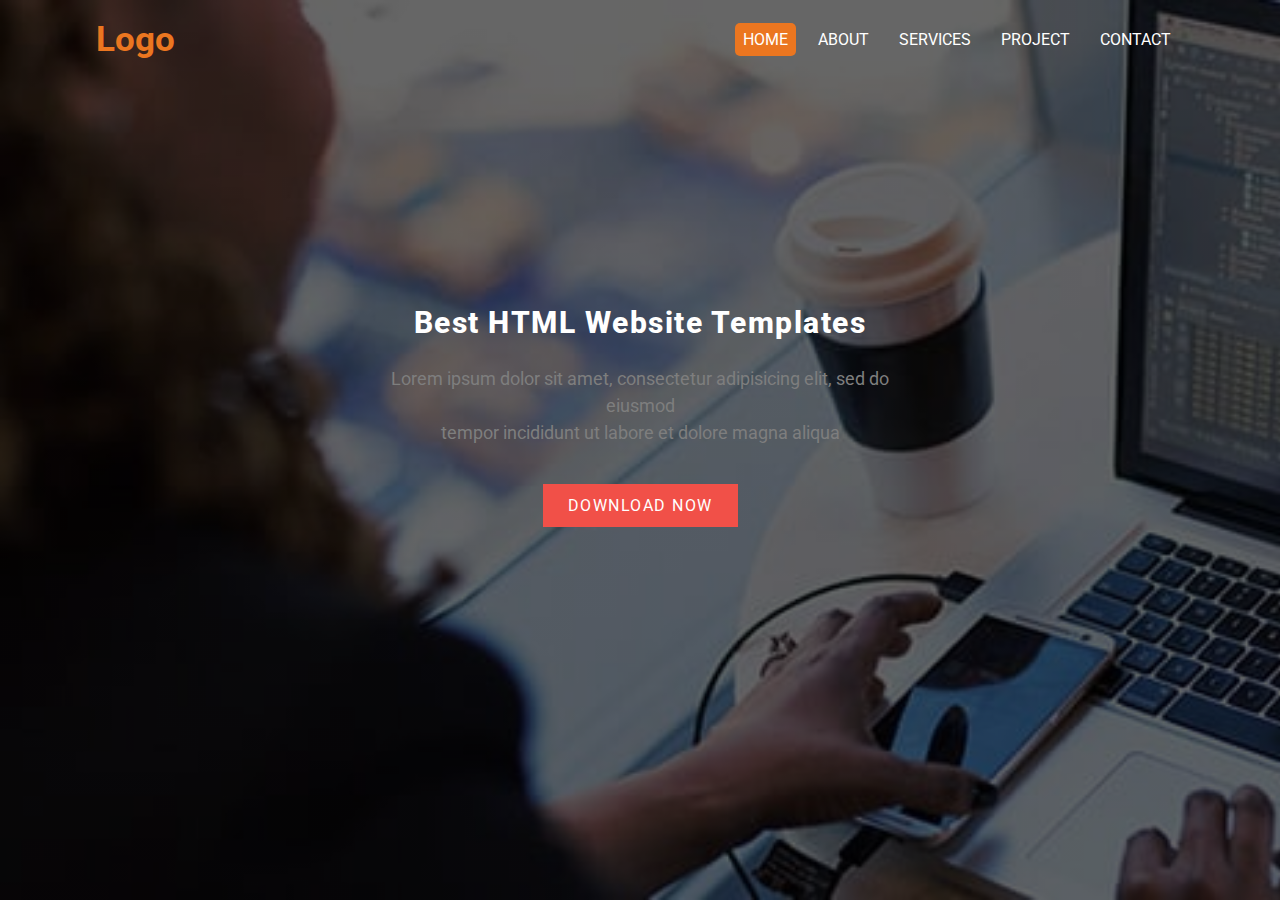
<file: Landing Page/index.html>
<!DOCTYPE html>
<html lang="en">
<head>
    <meta charset="UTF-8">
    <meta http-equiv="X-UA-Compatible" content="IE=edge">
    <meta name="viewport" content="width=device-width, initial-scale=1.0">
    <title>Landing Page
    </title>
</head>
<body>
    <section>
        <style>
            @import url('https://fonts.googleapis.com/css2?family=Roboto:wght@100;300;400;500;700;900&display=swap');
*{
    margin: 0px;
    padding: 0px;
    box-sizing: border-box;
    font-family: 'Roboto', sans-serif;
}
section{
    
    min-height: 100vh;
    background-image:linear-gradient(rgba(0,0,0,0.60),rgba(0,0,0,0.60)),url("img1.jpg");
    background-repeat: no-repeat;
    background-size: cover;
}
.container{
    width: 85%;
    margin: auto;
}
nav{
    height: 80px;
}
nav h1{
    float: left;
    line-height: 80px;
    font-size: 35px;
    font-size: inline;
    color: #eb7620;
}
nav ul{
    float: right;
    line-height: 80px;
}
nav ul li{
    display: inline-block;
    list-style: none;
    padding: 0px 5px;
}
nav ul li a{
    color: #fff;
    text-decoration: none;
    text-transform: uppercase;
    border-radius: 5px;
    padding: 7px 8px;
}
nav ul li a:hover{
    background-color: #eb7620;
    transition: 0.5s ease;
}
nav ul li .active{
    background-color: #eb7620;
}
.article{
    width: 50%;
    margin: auto;
    text-align: center;
    transform: translateY(25vh);
}
.article h1{
    font-size: 30px;
    color: #fff;
    letter-spacing: 1.5px;
    font-weight: 800;
    margin-bottom: 25px;
}
.article p{
    font-size: 18px;
    color: #7e7e7e;
    line-height: 1.5;
    margin-bottom: 50px;
}
.article .btn{
    color:#fff;
    padding: 12px 25px;
    letter-spacing: 1.5px;
    text-transform: uppercase;
    text-decoration: none;
    background-color: #f15048;
}
.article .btn:hover{
    background-color: #4399fa;
    transition: 0.5s ease;
}
        </style>
        <div class="container">
            <nav>
                <h1>Logo</h1>
                <ul>
                    <li><a href=""class="active">Home</a></li>
                    <li><a href="">About</a></li>
                    <li><a href="">Services</a></li>
                    <li><a href="">Project</a></li>
                    <li><a href="">Contact</a></li>
                </ul>
            </nav>
            <div class="article">
                <h1>Best HTML Website Templates</h1>
                <p>Lorem ipsum dolor sit amet, consectetur adipisicing elit, sed
                do eiusmod <br>
                tempor incididunt ut labore et dolore magna aliqua</p>
                <a href="" class="btn">Download Now</a>
            </div>
        </div>
    </section>
</body>
</html>
</file>
